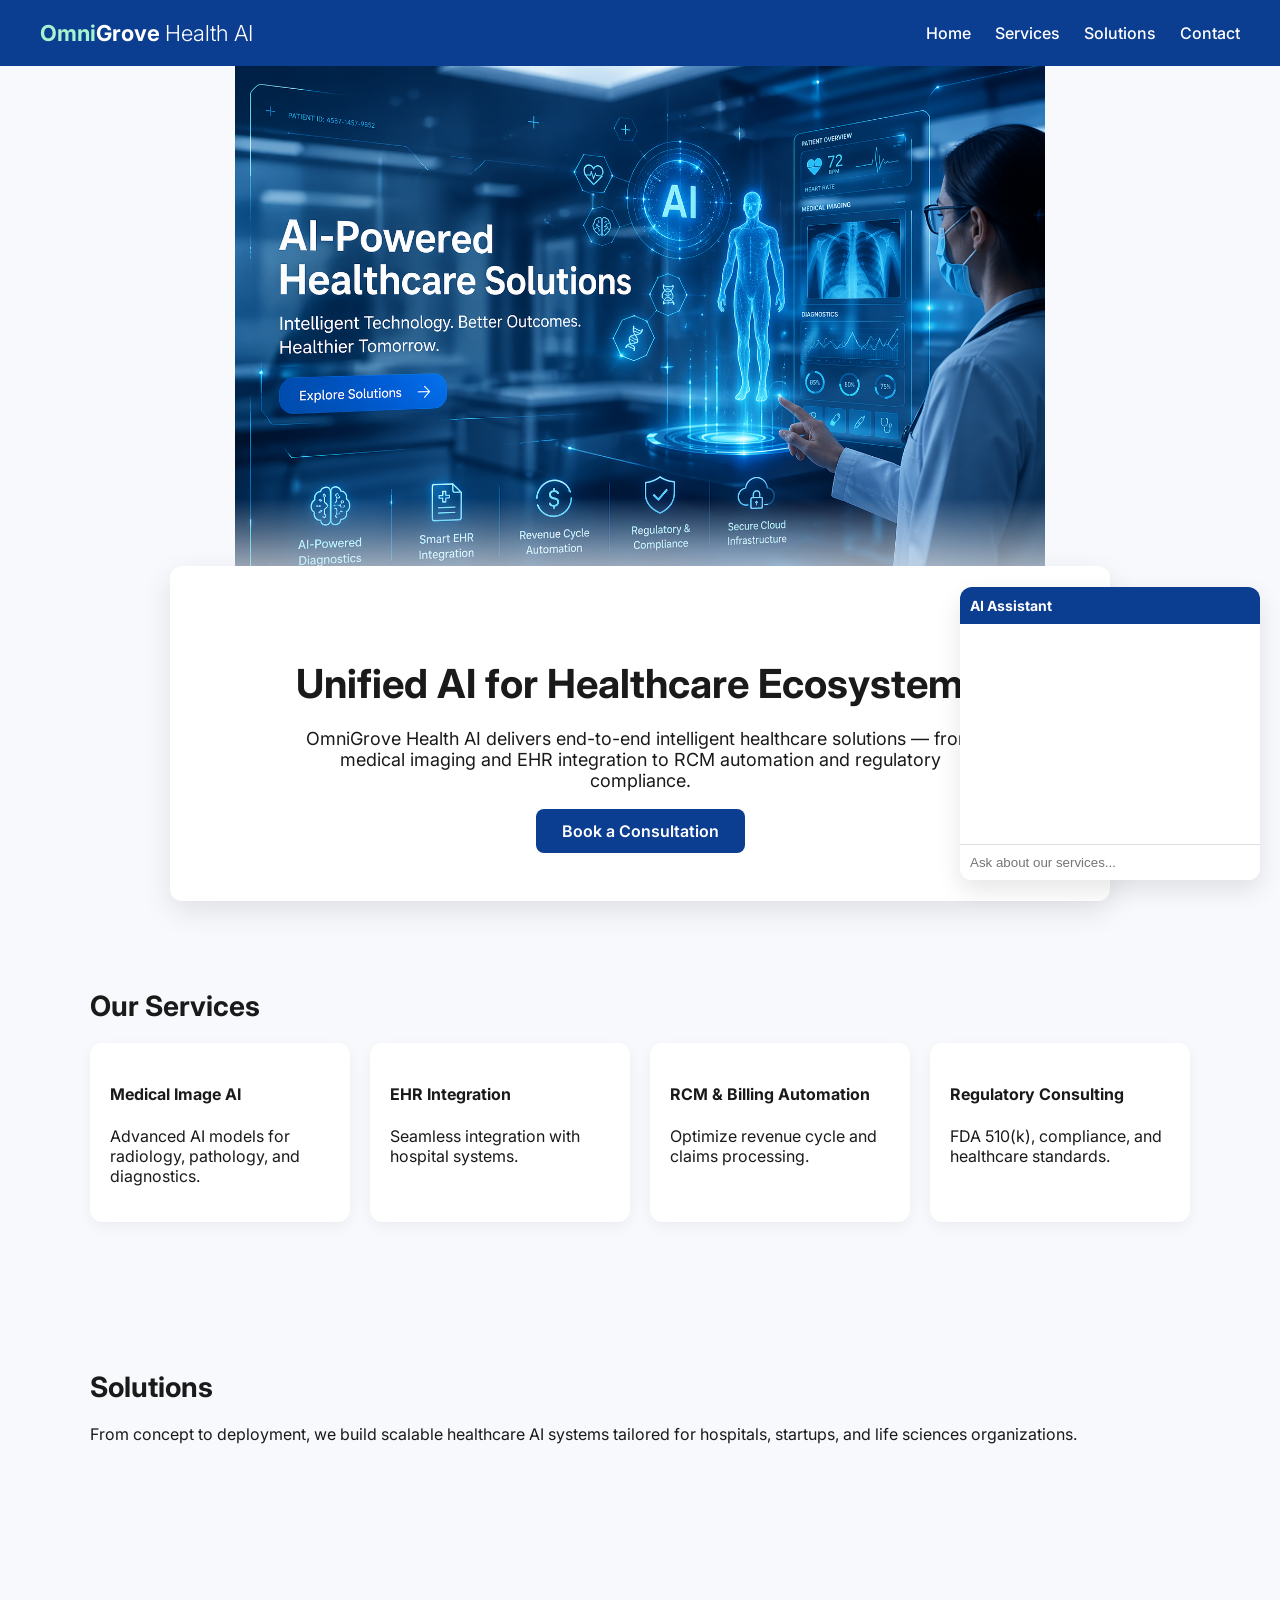
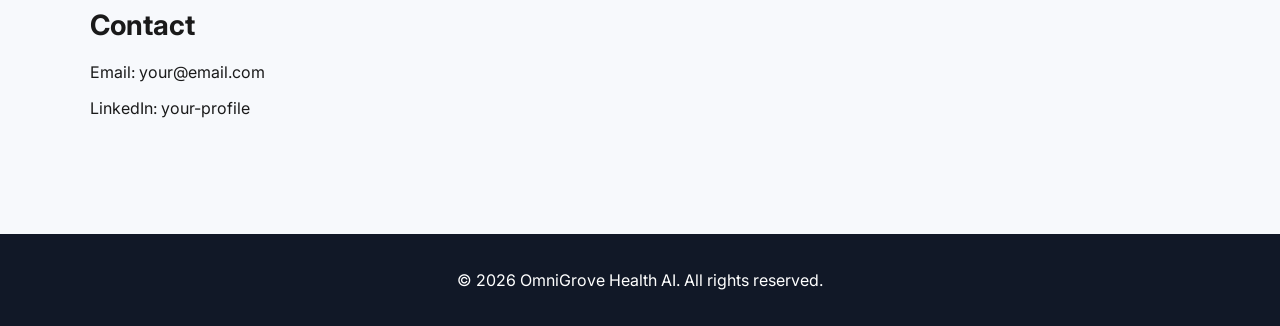
<file: index.html>
<!DOCTYPE html>
<html lang="en">
<head>
  <meta charset="UTF-8">
  <meta name="viewport" content="width=device-width, initial-scale=1.0">
  <title>OmniGrove Health AI</title>

  <link href="https://fonts.googleapis.com/css2?family=Inter:wght@300;400;600;700&display=swap" rel="stylesheet">

  <style>
    body {
      margin: 0;
      font-family: 'Inter', sans-serif;
      background: #f7f9fc;
      color: #1a1a1a;
    }

    header {
      background: #0b3d91;
      color: white;
      padding: 20px 40px;
      display: flex;
      justify-content: space-between;
      align-items: center;
    }

    header h1 {
      margin: 0;
      font-size: 22px;
    }

    nav a {
      color: white;
      margin-left: 20px;
      text-decoration: none;
      font-weight: 500;
    }

    /* 🔥 PERFECT IMAGE SECTION */
    .hero-image {
      height: 60vh;

      background:
        linear-gradient(to bottom, rgba(247,249,252,0) 80%, #f7f9fc 100%),
        url('healthcare-ai.png');

      background-size: contain;        /* ✅ full image visible */
      background-position: top center; /* ✅ aligned to top */
      background-repeat: no-repeat;
      background-color: #f7f9fc;       /* fill empty space */
    }

    /* 🔥 TEXT SECTION */
    .hero-text {
      text-align: center;
      padding: 60px 20px;
      background: #ffffff;
      margin-top: -40px;
      border-radius: 12px;
      max-width: 900px;
      margin-left: auto;
      margin-right: auto;
      box-shadow: 0 10px 30px rgba(0,0,0,0.1);
    }

    .hero-text h2 {
      font-size: 40px;
      margin-bottom: 20px;
    }

    .hero-text p {
      font-size: 18px;
      max-width: 700px;
      margin: 0 auto 30px;
    }

    .btn {
      background: #0b3d91;
      color: white;
      padding: 12px 26px;
      border-radius: 8px;
      text-decoration: none;
      font-weight: 600;
      transition: 0.3s;
    }

    .btn:hover {
      background: #2563eb;
    }

    .section {
      padding: 60px 40px;
      max-width: 1100px;
      margin: auto;
    }

    .section h3 {
      font-size: 28px;
      margin-bottom: 20px;
    }

    .services {
      display: grid;
      grid-template-columns: repeat(auto-fit, minmax(250px, 1fr));
      gap: 20px;
    }

    .card {
      background: white;
      padding: 20px;
      border-radius: 12px;
      box-shadow: 0 5px 15px rgba(0,0,0,0.05);
      transition: transform 0.2s;
    }

    .card:hover {
      transform: translateY(-5px);
    }

    footer {
      background: #111827;
      color: white;
      text-align: center;
      padding: 20px;
      margin-top: 40px;
    }

    /* 🤖 Chatbot */
    #chatbot {
      position: fixed;
      bottom: 20px;
      right: 20px;
      width: 300px;
      background: white;
      border-radius: 12px;
      box-shadow: 0 10px 25px rgba(0,0,0,0.1);
      overflow: hidden;
      font-size: 14px;
    }

    #chat-header {
      background: #0b3d91;
      color: white;
      padding: 10px;
      font-weight: bold;
    }

    #chat-body {
      height: 200px;
      padding: 10px;
      overflow-y: auto;
    }

    #chat-input {
      width: 100%;
      padding: 10px;
      border: none;
      border-top: 1px solid #ddd;
      outline: none;
    }

    /* 📱 Mobile */
    @media (max-width: 768px) {
      .hero-text h2 {
        font-size: 28px;
      }
    }
  </style>
</head>

<body>

<header>
  <h1>
    <span style="color:#A7F3D0;">Omni</span>Grove 
    <span style="font-weight:300;">Health AI</span>
  </h1>
  <nav>
    <a href="#">Home</a>
    <a href="#services">Services</a>
    <a href="#solutions">Solutions</a>
    <a href="#contact">Contact</a>
  </nav>
</header>

<!-- 🔥 IMAGE TOP -->
<section class="hero-image"></section>

<!-- 🔥 TEXT BELOW -->
<section class="hero-text">
  <h2>Unified AI for Healthcare Ecosystems</h2>
  <p>
    OmniGrove Health AI delivers end-to-end intelligent healthcare solutions —
    from medical imaging and EHR integration to RCM automation and regulatory compliance.
  </p>
  <a href="#contact" class="btn">Book a Consultation</a>
</section>

<section class="section" id="services">
  <h3>Our Services</h3>
  <div class="services">
    <div class="card">
      <h4>Medical Image AI</h4>
      <p>Advanced AI models for radiology, pathology, and diagnostics.</p>
    </div>
    <div class="card">
      <h4>EHR Integration</h4>
      <p>Seamless integration with hospital systems.</p>
    </div>
    <div class="card">
      <h4>RCM & Billing Automation</h4>
      <p>Optimize revenue cycle and claims processing.</p>
    </div>
    <div class="card">
      <h4>Regulatory Consulting</h4>
      <p>FDA 510(k), compliance, and healthcare standards.</p>
    </div>
  </div>
</section>

<section class="section" id="solutions">
  <h3>Solutions</h3>
  <p>
    From concept to deployment, we build scalable healthcare AI systems tailored for hospitals,
    startups, and life sciences organizations.
  </p>
</section>

<section class="section" id="contact">
  <h3>Contact</h3>
  <p>Email: your@email.com</p>
  <p>LinkedIn: your-profile</p>
</section>

<footer>
  <p>© 2026 OmniGrove Health AI. All rights reserved.</p>
</footer>

<!-- 🤖 Chatbot -->
<div id="chatbot">
  <div id="chat-header">AI Assistant</div>
  <div id="chat-body"></div>
  <input type="text" id="chat-input" placeholder="Ask about our services..." />
</div>

<script>
const input = document.getElementById("chat-input");
const body = document.getElementById("chat-body");

input.addEventListener("keypress", function(e) {
  if (e.key === "Enter") {
    const userText = input.value;

    body.innerHTML += "<div><b>You:</b> " + userText + "</div>";

    let botReply = "Thanks! Our team will contact you shortly.";

    if (userText.toLowerCase().includes("ai")) {
      botReply = "We offer AI in imaging, RCM automation, EHR integration, and compliance.";
    } else if (userText.toLowerCase().includes("contact")) {
      botReply = "You can reach us via email or LinkedIn in the contact section.";
    }

    body.innerHTML += "<div><b>AI:</b> " + botReply + "</div>";

    input.value = "";
    body.scrollTop = body.scrollHeight;
  }
});
</script>

</body>
</html>
</file>
